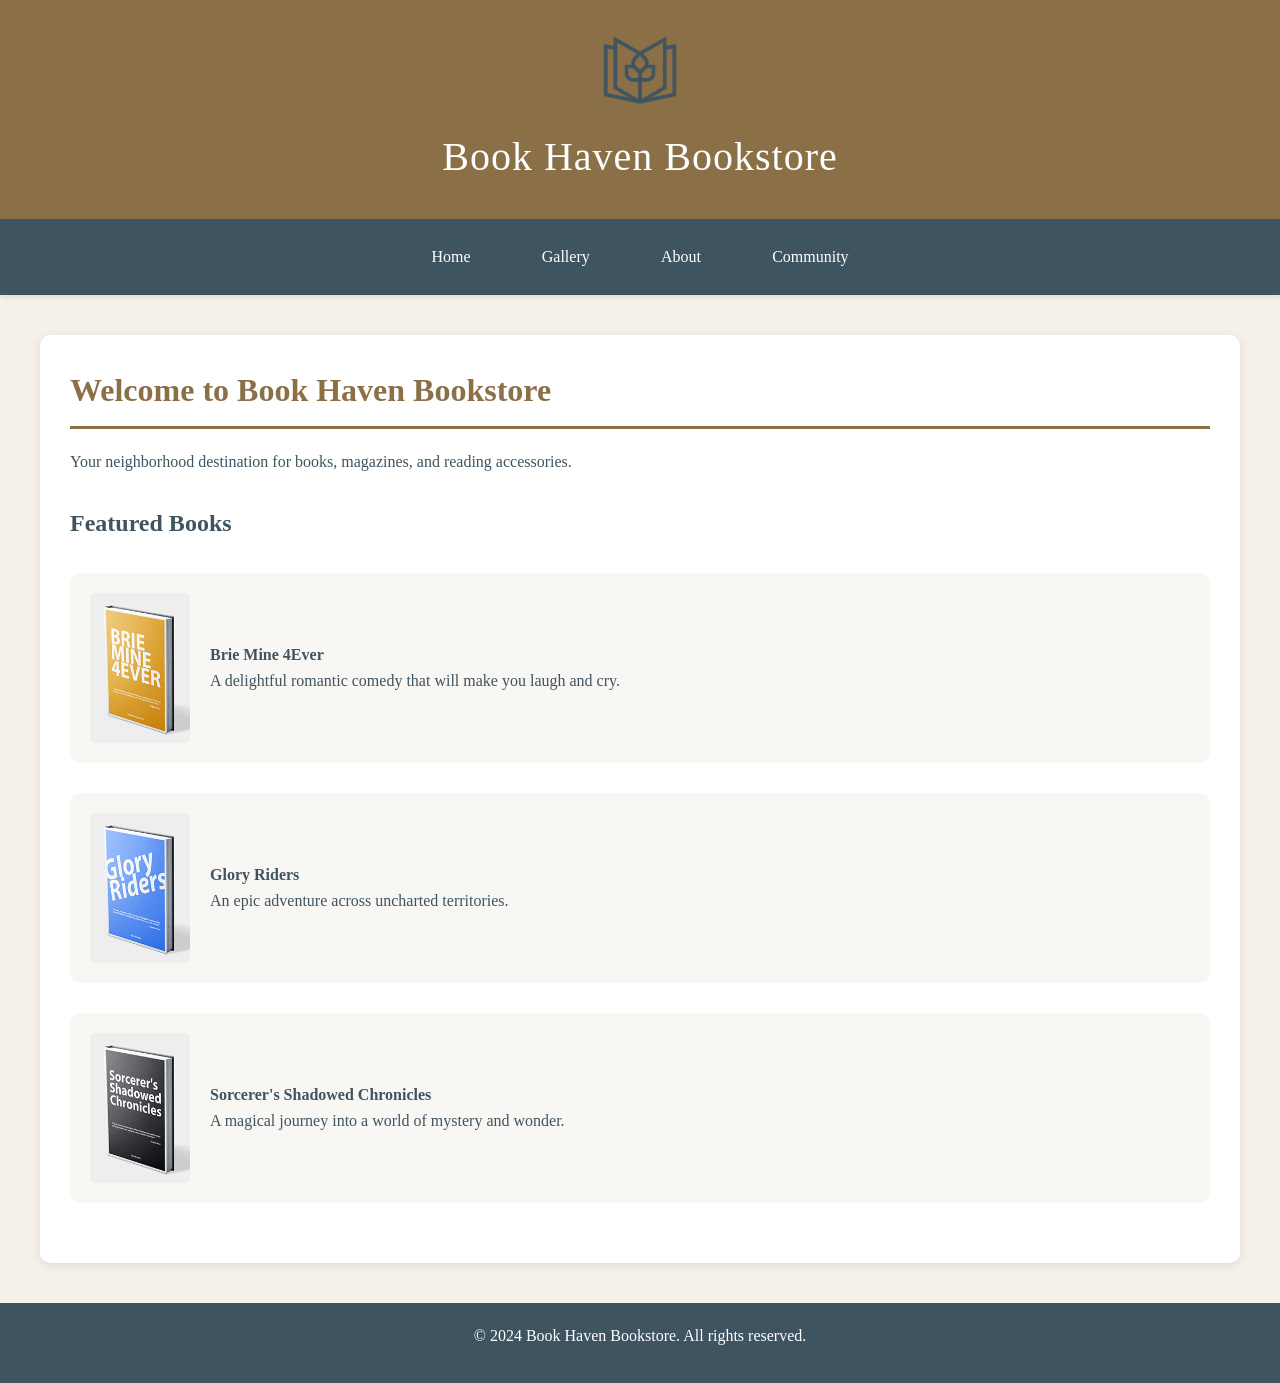
<file: index.html>
<!DOCTYPE html>
<html lang="en">
<head>
    <meta charset="UTF-8">
    <meta name="viewport" content="width=device-width, initial-scale=1.0">
    <title>Book Haven Bookstore</title>
    <link rel="stylesheet" href="styles.css">
</head>
<body>
    <header>
        <img src="public/Client3_LogoPalette2_3F5461.png" alt="Book Haven Bookstore Logo" width="80" height="80">
        <h1>Book Haven Bookstore</h1>
    </header>

    <nav>
        <a href="index.html">Home</a> |
        <a href="gallery.html">Gallery</a> |
        <a href="about.html">About</a> |
        <a href="community.html">Community</a>
    </nav>

    <main>
        <h2>Welcome to Book Haven Bookstore</h2>
        <p>Your neighborhood destination for books, magazines, and reading accessories.</p>

        <h3>Featured Books</h3>
        <div class="featured-books">
            <div class="book-row">
                <img src="public/Brie_Mine_4Ever,_a_book_for_cheese_lovers.png" alt="Brie Mine 4Ever">
                <div>
                    <strong>Brie Mine 4Ever</strong><br>
                    A delightful romantic comedy that will make you laugh and cry.
                </div>
            </div>
            <div class="book-row">
                <img src="public/Client3_Book2.png" alt="Glory Riders">
                <div>
                    <strong>Glory Riders</strong><br>
                    An epic adventure across uncharted territories.
                </div>
            </div>
            <div class="book-row">
                <img src="public/Client3_Book3.png" alt="Sorcerer's Shadowed Chronicles">
                <div>
                    <strong>Sorcerer's Shadowed Chronicles</strong><br>
                    A magical journey into a world of mystery and wonder.
                </div>
            </div>
        </div>
    </main>

    <footer>
        <p>&copy; 2024 Book Haven Bookstore. All rights reserved.</p>
    </footer>
</body>
</html>
</file>
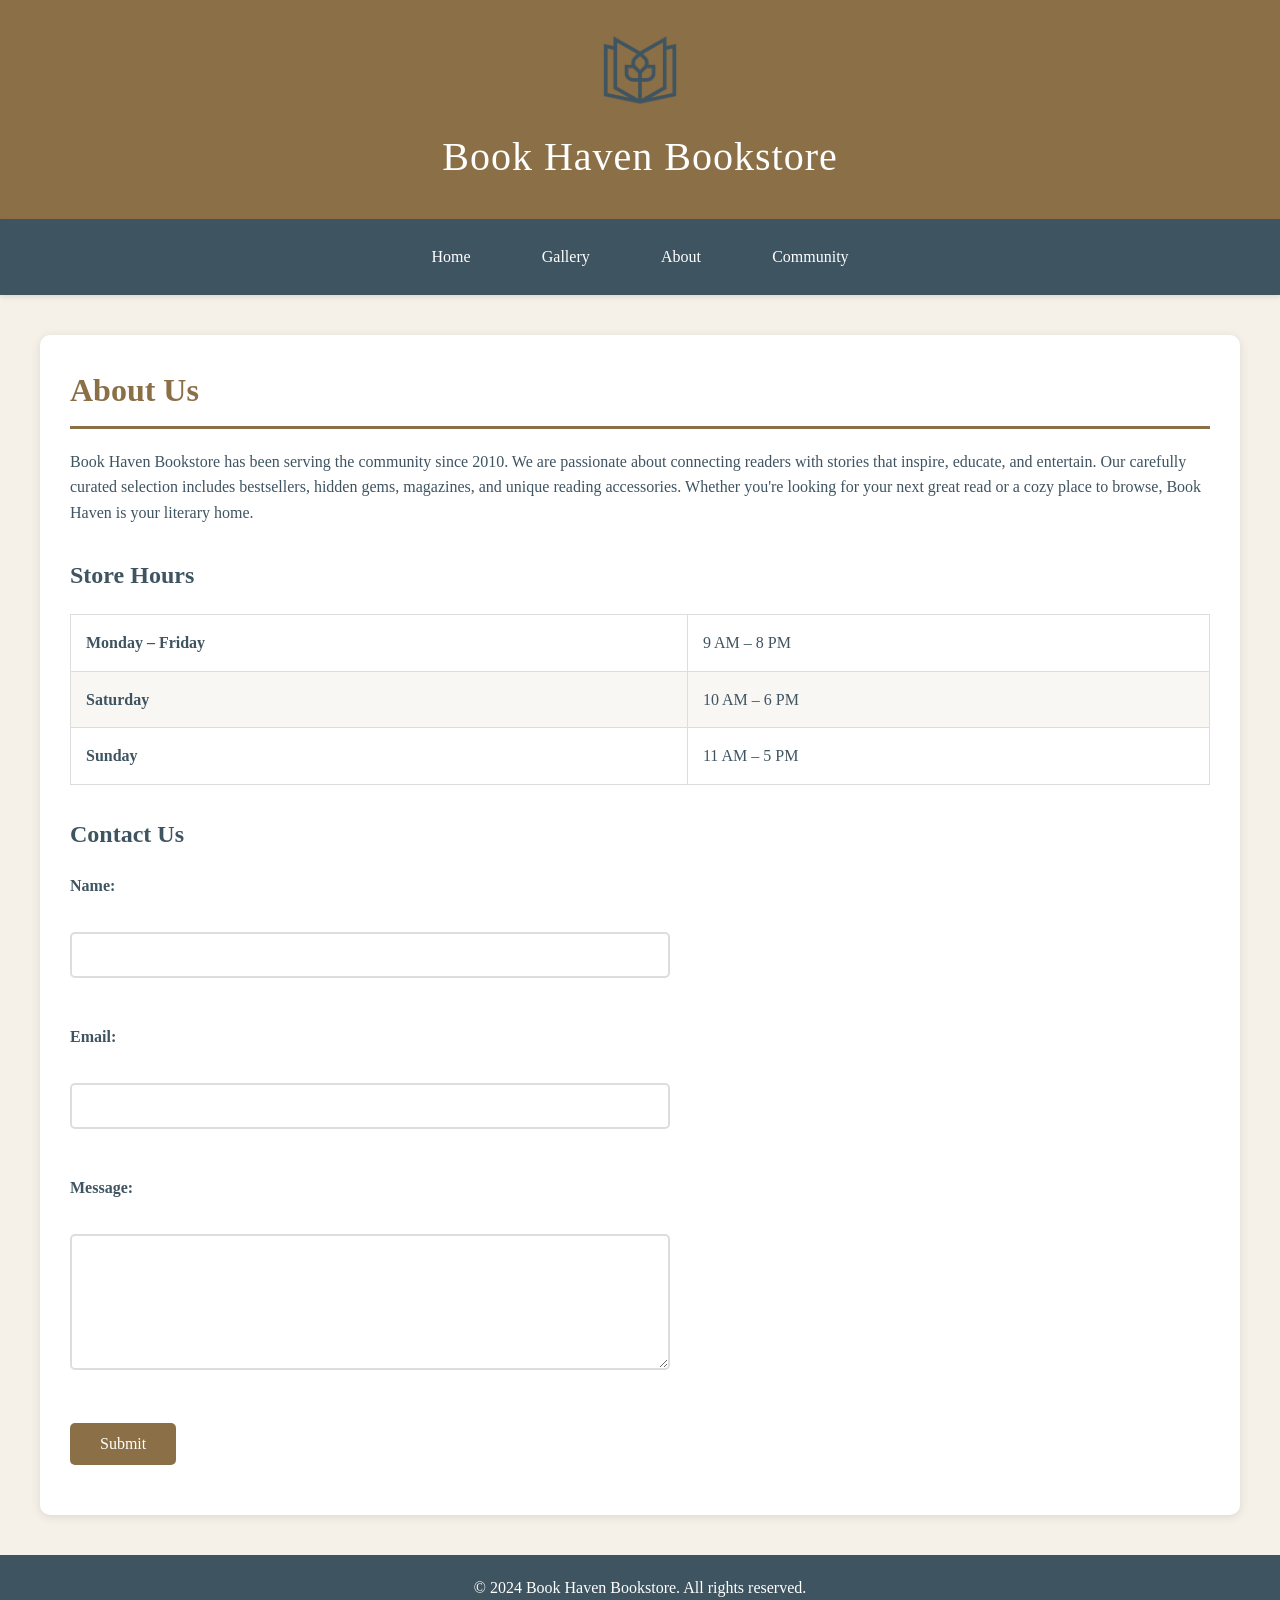
<file: about.html>
<!DOCTYPE html>
<html lang="en">
<head>
    <meta charset="UTF-8">
    <meta name="viewport" content="width=device-width, initial-scale=1.0">
    <title>About Us - Book Haven Bookstore</title>
    <link rel="stylesheet" href="styles.css">
</head>
<body>
    <header>
        <img src="public/Client3_LogoPalette2_3F5461.png" alt="Book Haven Bookstore Logo" width="80" height="80">
        <h1>Book Haven Bookstore</h1>
    </header>

    <nav>
        <a href="index.html">Home</a> |
        <a href="gallery.html">Gallery</a> |
        <a href="about.html">About</a> |
        <a href="community.html">Community</a>
    </nav>

    <main>
        <h2>About Us</h2>
        <p>Book Haven Bookstore has been serving the community since 2010. We are passionate about connecting readers with stories that inspire, educate, and entertain. Our carefully curated selection includes bestsellers, hidden gems, magazines, and unique reading accessories. Whether you're looking for your next great read or a cozy place to browse, Book Haven is your literary home.</p>

        <h3>Store Hours</h3>
        <table border="1" cellpadding="8">
            <tr>
                <td><strong>Monday – Friday</strong></td>
                <td>9 AM – 8 PM</td>
            </tr>
            <tr>
                <td><strong>Saturday</strong></td>
                <td>10 AM – 6 PM</td>
            </tr>
            <tr>
                <td><strong>Sunday</strong></td>
                <td>11 AM – 5 PM</td>
            </tr>
        </table>

        <h3>Contact Us</h3>
        <form>
            <label for="name">Name:</label><br>
            <input type="text" id="name" name="name" size="40"><br><br>

            <label for="email">Email:</label><br>
            <input type="email" id="email" name="email" size="40"><br><br>

            <label for="message">Message:</label><br>
            <textarea id="message" name="message" rows="6" cols="40"></textarea><br><br>

            <button type="submit">Submit</button>
        </form>
    </main>

    <footer>
        <p>&copy; 2024 Book Haven Bookstore. All rights reserved.</p>
    </footer>
</body>
</html>
</file>
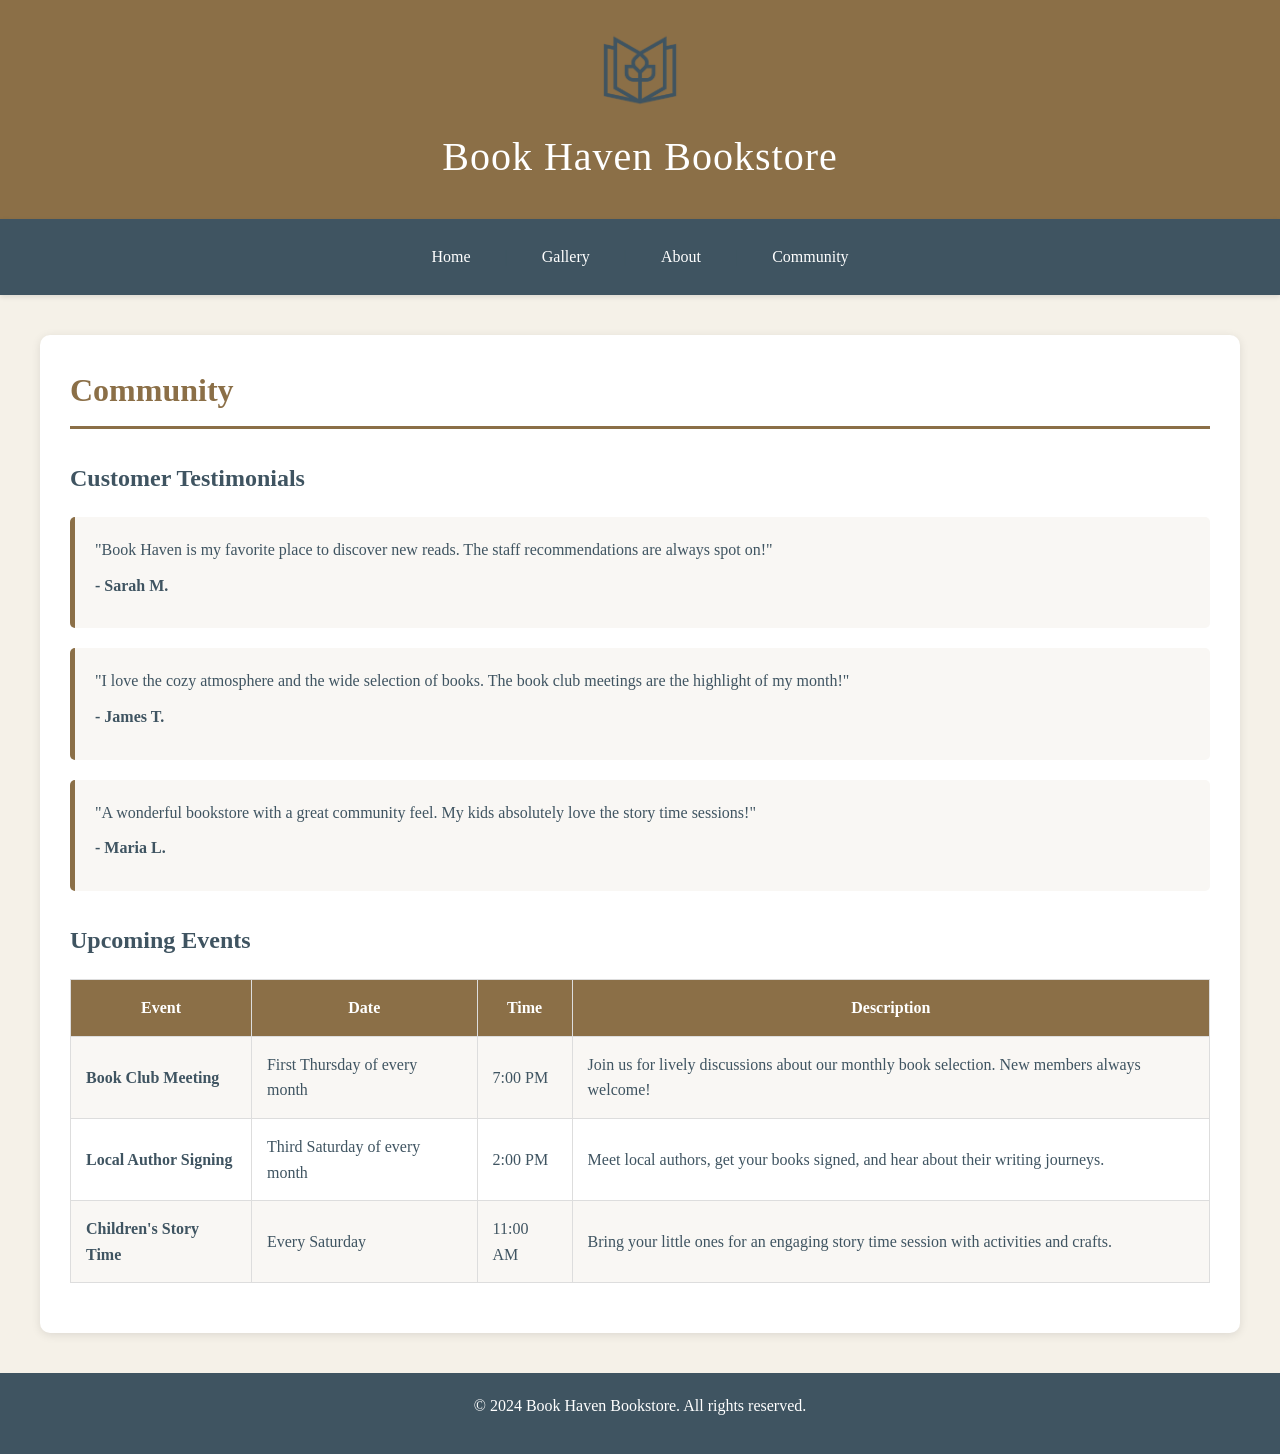
<file: community.html>
<!DOCTYPE html>
<html lang="en">
<head>
    <meta charset="UTF-8">
    <meta name="viewport" content="width=device-width, initial-scale=1.0">
    <title>Community - Book Haven Bookstore</title>
    <link rel="stylesheet" href="styles.css">
</head>
<body>
    <header>
        <img src="public/Client3_LogoPalette2_3F5461.png" alt="Book Haven Bookstore Logo" width="80" height="80">
        <h1>Book Haven Bookstore</h1>
    </header>

    <nav>
        <a href="index.html">Home</a> |
        <a href="gallery.html">Gallery</a> |
        <a href="about.html">About</a> |
        <a href="community.html">Community</a>
    </nav>

    <main>
        <h2>Community</h2>

        <h3>Customer Testimonials</h3>
        <blockquote>
            <p>"Book Haven is my favorite place to discover new reads. The staff recommendations are always spot on!"</p>
            <p><strong>- Sarah M.</strong></p>
        </blockquote>

        <blockquote>
            <p>"I love the cozy atmosphere and the wide selection of books. The book club meetings are the highlight of my month!"</p>
            <p><strong>- James T.</strong></p>
        </blockquote>

        <blockquote>
            <p>"A wonderful bookstore with a great community feel. My kids absolutely love the story time sessions!"</p>
            <p><strong>- Maria L.</strong></p>
        </blockquote>

        <h3>Upcoming Events</h3>
        <table border="1" cellpadding="10">
            <tr>
                <th>Event</th>
                <th>Date</th>
                <th>Time</th>
                <th>Description</th>
            </tr>
            <tr>
                <td><strong>Book Club Meeting</strong></td>
                <td>First Thursday of every month</td>
                <td>7:00 PM</td>
                <td>Join us for lively discussions about our monthly book selection. New members always welcome!</td>
            </tr>
            <tr>
                <td><strong>Local Author Signing</strong></td>
                <td>Third Saturday of every month</td>
                <td>2:00 PM</td>
                <td>Meet local authors, get your books signed, and hear about their writing journeys.</td>
            </tr>
            <tr>
                <td><strong>Children's Story Time</strong></td>
                <td>Every Saturday</td>
                <td>11:00 AM</td>
                <td>Bring your little ones for an engaging story time session with activities and crafts.</td>
            </tr>
        </table>
    </main>

    <footer>
        <p>&copy; 2024 Book Haven Bookstore. All rights reserved.</p>
    </footer>
</body>
</html>
</file>
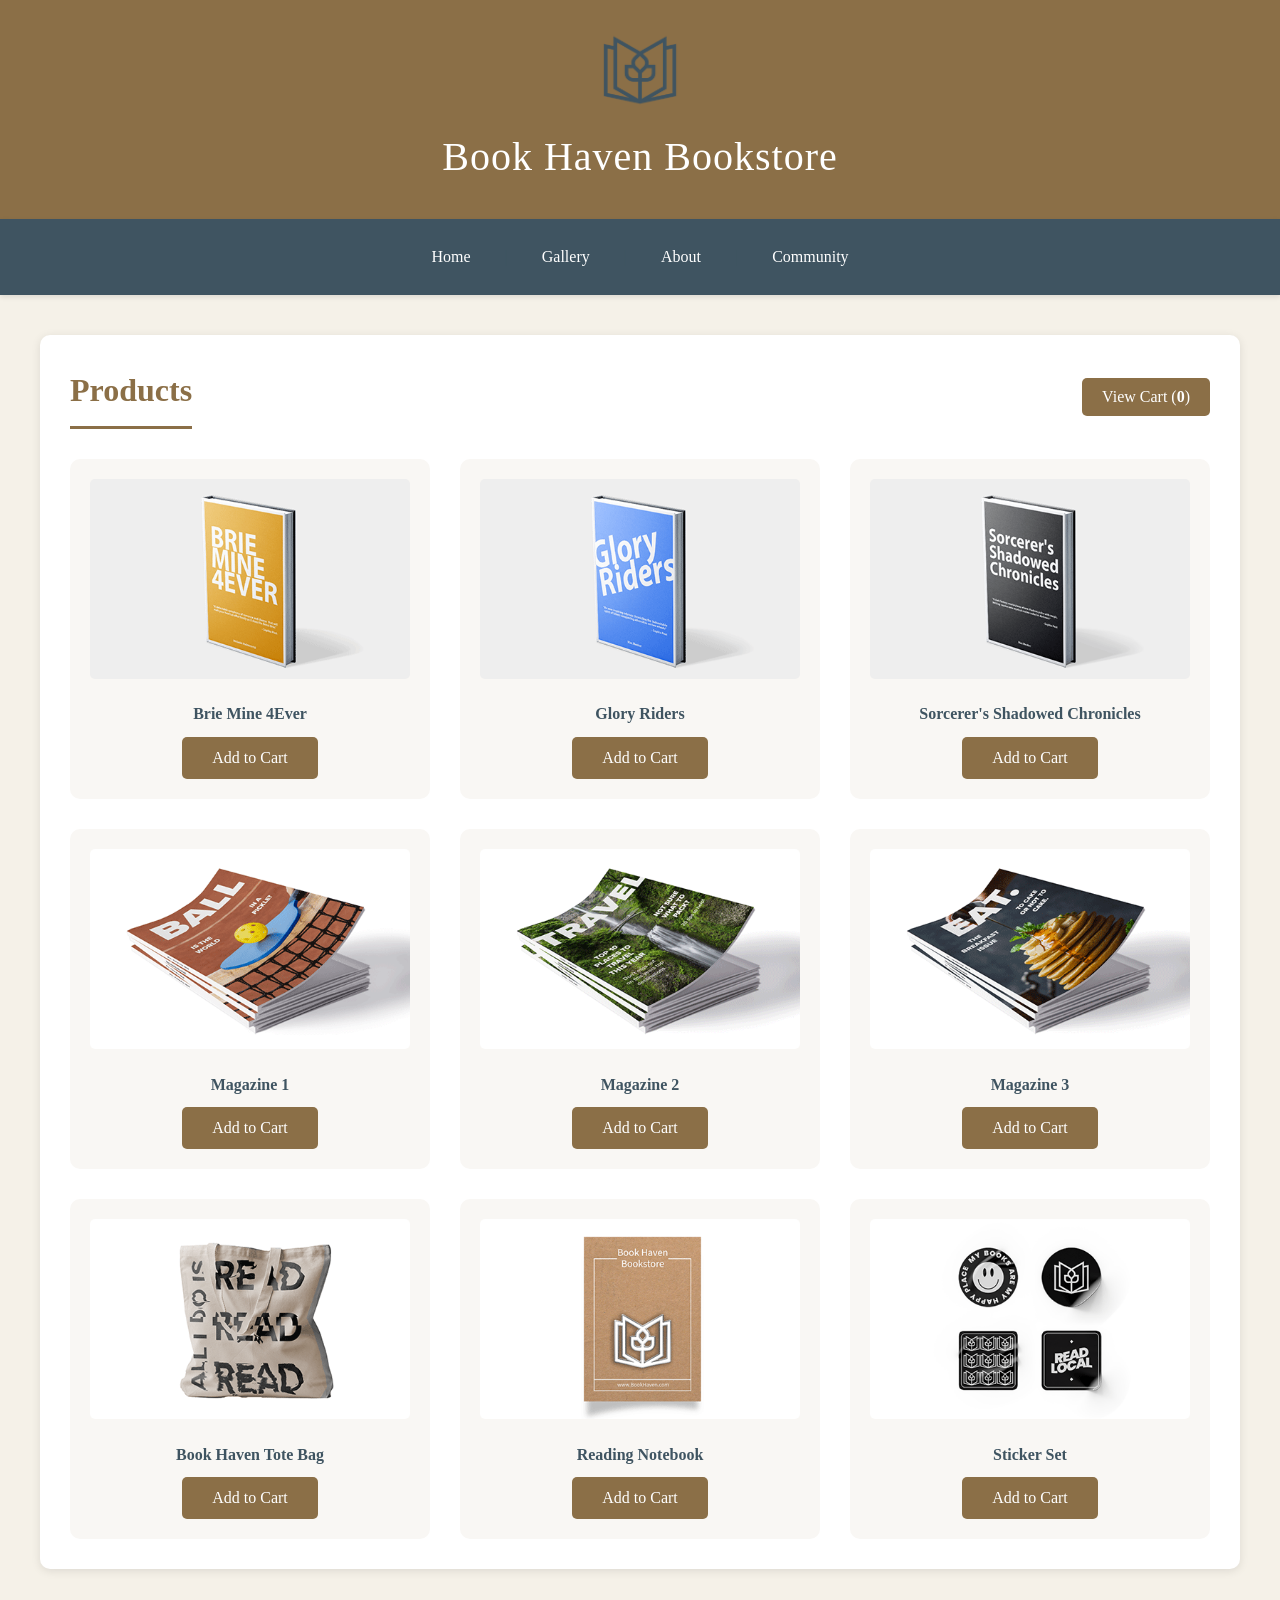
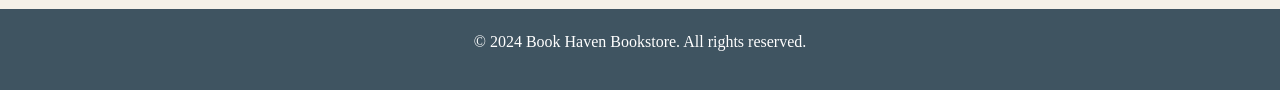
<file: gallery.html>
<!DOCTYPE html>
<html lang="en">
<head>
    <meta charset="UTF-8">
    <meta name="viewport" content="width=device-width, initial-scale=1.0">
    <title>Gallery - Book Haven Bookstore</title>
    <link rel="stylesheet" href="styles.css">
</head>
<body>
    <header>
        <img src="public/Client3_LogoPalette2_3F5461.png" alt="Book Haven Bookstore Logo" width="80" height="80">
        <h1>Book Haven Bookstore</h1>
    </header>

    <nav>
        <a href="index.html">Home</a> |
        <a href="gallery.html">Gallery</a> |
        <a href="about.html">About</a> |
        <a href="community.html">Community</a>
    </nav>

    <main>
        <div style="display: flex; justify-content: space-between; align-items: center; margin-bottom: 20px;">
            <h2 style="margin-bottom: 0;">Products</h2>
            <button id="view-cart-btn">View Cart (<span id="cart-badge">0</span>)</button>
        </div>
        <div class="gallery-grid">
            <div class="gallery-item">
                <img src="public/Brie_Mine_4Ever,_a_book_for_cheese_lovers.png" alt="Brie Mine 4Ever">
                <p>Brie Mine 4Ever</p>
                <button class="add-to-cart-btn" data-product="Brie Mine 4Ever">Add to Cart</button>
            </div>
            <div class="gallery-item">
                <img src="public/Client3_Book2.png" alt="Glory Riders">
                <p>Glory Riders</p>
                <button class="add-to-cart-btn" data-product="Glory Riders">Add to Cart</button>
            </div>
            <div class="gallery-item">
                <img src="public/Client3_Book3.png" alt="Sorcerer's Shadowed Chronicles">
                <p>Sorcerer's Shadowed Chronicles</p>
                <button class="add-to-cart-btn" data-product="Sorcerer's Shadowed Chronicles">Add to Cart</button>
            </div>
            <div class="gallery-item">
                <img src="public/Client3_Magazine1.png" alt="Magazine 1">
                <p>Magazine 1</p>
                <button class="add-to-cart-btn" data-product="Magazine 1">Add to Cart</button>
            </div>
            <div class="gallery-item">
                <img src="public/Client3_Magazine2.png" alt="Magazine 2">
                <p>Magazine 2</p>
                <button class="add-to-cart-btn" data-product="Magazine 2">Add to Cart</button>
            </div>
            <div class="gallery-item">
                <img src="public/Client3_Magazine3.png" alt="Magazine 3">
                <p>Magazine 3</p>
                <button class="add-to-cart-btn" data-product="Magazine 3">Add to Cart</button>
            </div>
            <div class="gallery-item">
                <img src="public/Client3_ToteBag.png" alt="Book Haven Tote Bag">
                <p>Book Haven Tote Bag</p>
                <button class="add-to-cart-btn" data-product="Book Haven Tote Bag">Add to Cart</button>
            </div>
            <div class="gallery-item">
                <img src="public/Client3_Notebook.png" alt="Reading Notebook">
                <p>Reading Notebook</p>
                <button class="add-to-cart-btn" data-product="Reading Notebook">Add to Cart</button>
            </div>
            <div class="gallery-item">
                <img src="public/Client3_Stickers.png" alt="Sticker Set">
                <p>Sticker Set</p>
                <button class="add-to-cart-btn" data-product="Sticker Set">Add to Cart</button>
            </div>
        </div>
    </main>

    <div id="cart-modal" class="modal">
        <div class="modal-content">
            <span class="close">&times;</span>
            <h3>Shopping Cart</h3>
            <p>Total Items: <strong id="cart-count">0</strong></p>
            <ul id="cart-items"></ul>
            <div class="modal-buttons">
                <button id="clear-cart-btn">Clear Cart</button>
                <button id="process-order-btn">Process Order</button>
            </div>
        </div>
    </div>

    <footer>
        <p>&copy; 2024 Book Haven Bookstore. All rights reserved.</p>
    </footer>
    <script src="cart.js"></script>
</body>
</html>
</file>
<file: styles.css>
* {
    margin: 0;
    padding: 0;
    box-sizing: border-box;
}

body {
    font-family: 'Georgia', 'Times New Roman', serif;
    background-color: #f5f1e8;
    color: #3f5461;
    line-height: 1.6;
}

.container {
    max-width: 1200px;
    margin: 0 auto;
    padding: 0 20px;
}

header {
    background-color: #8b6f47;
    color: white;
    padding: 30px 0;
    text-align: center;
    box-shadow: 0 2px 5px rgba(0,0,0,0.1);
}

header img {
    display: block;
    margin: 0 auto 15px;
}

header h1 {
    font-size: 2.5em;
    font-weight: normal;
    letter-spacing: 1px;
}

nav {
    background-color: #3f5461;
    padding: 15px 0;
    text-align: center;
    box-shadow: 0 2px 5px rgba(0,0,0,0.1);
}

nav a {
    color: white;
    text-decoration: none;
    padding: 10px 20px;
    margin: 0 10px;
    display: inline-block;
    transition: background-color 0.3s ease;
    border-radius: 5px;
}

nav a:hover {
    background-color: #8b6f47;
}

main {
    max-width: 1200px;
    margin: 40px auto;
    padding: 30px;
    background-color: white;
    border-radius: 10px;
    box-shadow: 0 2px 10px rgba(0,0,0,0.1);
    min-height: 500px;
}

h2 {
    color: #8b6f47;
    font-size: 2em;
    margin-bottom: 20px;
    border-bottom: 3px solid #8b6f47;
    padding-bottom: 10px;
}

h3 {
    color: #3f5461;
    font-size: 1.5em;
    margin-top: 30px;
    margin-bottom: 15px;
}

p {
    margin-bottom: 15px;
}

.gallery-grid {
    display: grid;
    grid-template-columns: repeat(3, 1fr);
    gap: 30px;
    margin-top: 30px;
}

.gallery-item {
    text-align: center;
    padding: 20px;
    background-color: #f9f7f4;
    border-radius: 10px;
    transition: transform 0.3s ease, box-shadow 0.3s ease;
}

.gallery-item:hover {
    transform: translateY(-5px);
    box-shadow: 0 5px 15px rgba(0,0,0,0.2);
}

.gallery-item img {
    width: 100%;
    height: 200px;
    object-fit: cover;
    border-radius: 5px;
    margin-bottom: 15px;
}

.gallery-item p {
    font-weight: bold;
    color: #3f5461;
    margin-bottom: 10px;
}

button {
    background-color: #8b6f47;
    color: white;
    border: none;
    padding: 12px 30px;
    font-size: 1em;
    border-radius: 5px;
    cursor: pointer;
    transition: background-color 0.3s ease;
    font-family: 'Georgia', serif;
}

button:hover {
    background-color: #3f5461;
}

table {
    width: 100%;
    margin: 20px 0;
    border-collapse: collapse;
}

table td, table th {
    padding: 15px;
    border: 1px solid #ddd;
}

table th {
    background-color: #8b6f47;
    color: white;
    font-weight: bold;
}

table tr:nth-child(even) {
    background-color: #f9f7f4;
}

.featured-books {
    margin-top: 30px;
}

.book-row {
    display: flex;
    align-items: center;
    gap: 20px;
    margin-bottom: 30px;
    padding: 20px;
    background-color: #f9f7f4;
    border-radius: 10px;
}

.book-row img {
    width: 100px;
    height: 150px;
    object-fit: cover;
    border-radius: 5px;
}

form {
    max-width: 600px;
    margin: 20px 0;
}

label {
    display: block;
    margin-bottom: 8px;
    color: #3f5461;
    font-weight: bold;
}

input[type="text"],
input[type="email"],
textarea {
    width: 100%;
    padding: 12px;
    border: 2px solid #ddd;
    border-radius: 5px;
    font-size: 1em;
    font-family: 'Georgia', serif;
    margin-bottom: 20px;
    transition: border-color 0.3s ease;
}

input[type="text"]:focus,
input[type="email"]:focus,
textarea:focus {
    outline: none;
    border-color: #8b6f47;
}

textarea {
    resize: vertical;
}

blockquote {
    background-color: #f9f7f4;
    border-left: 5px solid #8b6f47;
    padding: 20px;
    margin: 20px 0;
    border-radius: 5px;
}

blockquote p {
    margin-bottom: 10px;
}

footer {
    background-color: #3f5461;
    color: white;
    text-align: center;
    padding: 20px 0;
    margin-top: 40px;
}

@media (max-width: 768px) {
    .gallery-grid {
        grid-template-columns: repeat(2, 1fr);
        gap: 20px;
    }

    header h1 {
        font-size: 1.8em;
    }

    nav a {
        margin: 5px;
        padding: 8px 15px;
    }

    .book-row {
        flex-direction: column;
        text-align: center;
    }
}

#view-cart-btn {
    font-size: 1em;
    padding: 10px 20px;
}

#cart-badge {
    font-weight: bold;
}

.modal {
    display: none;
    position: fixed;
    z-index: 1000;
    left: 0;
    top: 0;
    width: 100%;
    height: 100%;
    overflow: auto;
    background-color: rgba(0, 0, 0, 0.5);
}

.modal-content {
    background-color: white;
    margin: 10% auto;
    padding: 30px;
    border: 2px solid #8b6f47;
    border-radius: 10px;
    width: 80%;
    max-width: 500px;
    box-shadow: 0 5px 20px rgba(0, 0, 0, 0.3);
}

.modal-content h3 {
    margin-top: 0;
    color: #8b6f47;
    border-bottom: 2px solid #8b6f47;
    padding-bottom: 10px;
}

.close {
    color: #999;
    float: right;
    font-size: 28px;
    font-weight: bold;
    cursor: pointer;
    line-height: 20px;
}

.close:hover,
.close:focus {
    color: #3f5461;
}

#cart-items {
    list-style: none;
    padding: 0;
    margin: 20px 0;
    min-height: 50px;
}

#cart-items li {
    padding: 10px;
    margin: 5px 0;
    background-color: #f9f7f4;
    border-radius: 5px;
    border-left: 3px solid #8b6f47;
}

.modal-buttons {
    display: flex;
    gap: 10px;
    margin-top: 20px;
}

.modal-buttons button {
    flex: 1;
}

#process-order-btn {
    background-color: #3f5461;
}

#process-order-btn:hover {
    background-color: #8b6f47;
}

@media (max-width: 480px) {
    .gallery-grid {
        grid-template-columns: 1fr;
    }
}
</file>
